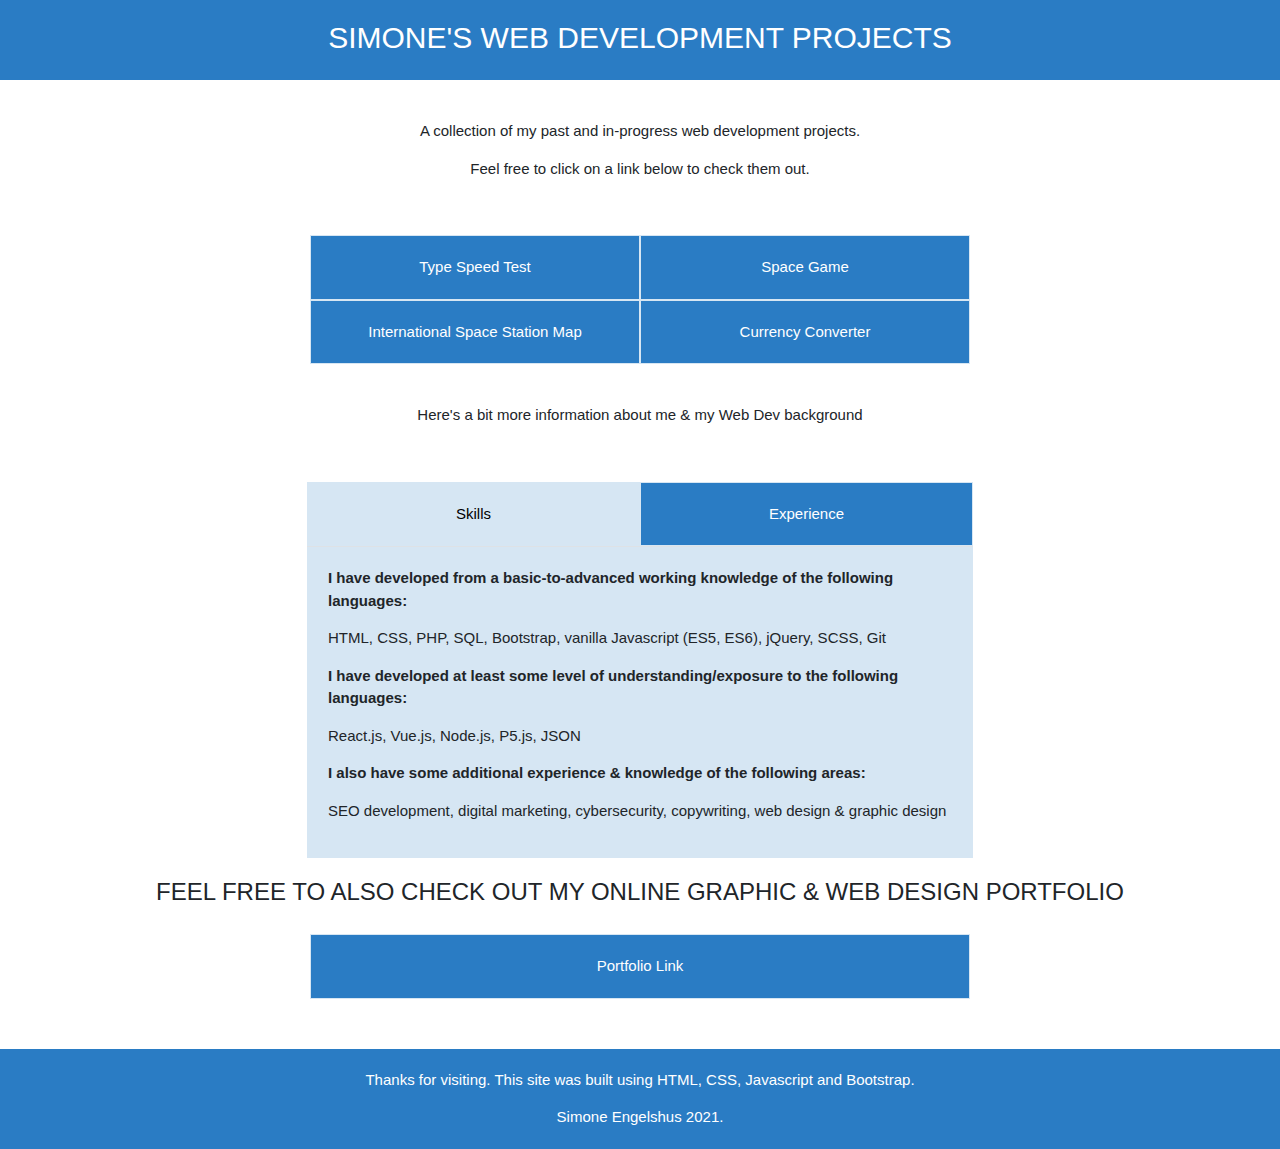
<file: index.html>
<!DOCTYPE html>
<html>

<head>
	<meta name="viewport" content="width=device-width, initial-scale=1.0">
	<script src="https://code.jquery.com/jquery-1.10.1.min.js"></script>
	<title>Simone's Portfolio Site</title>
	<link rel="stylesheet" href="style.css">
	<link rel="stylesheet" href="https://maxcdn.bootstrapcdn.com/bootstrap/4.0.0/css/bootstrap.min.css"
		integrity="sha384-Gn5384xqQ1aoWXA+058RXPxPg6fy4IWvTNh0E263XmFcJlSAwiGgFAW/dAiS6JXm" crossorigin="anonymous">
	<link rel="icon" href="site/images/selogo_small.png">
	<script src="https://maxcdn.bootstrapcdn.com/bootstrap/4.0.0/js/bootstrap.min.js"
		integrity="sha384-JZR6Spejh4U02d8jOt6vLEHfe/JQGiRRSQQxSfFWpi1MquVdAyjUar5+76PVCmYl"
		crossorigin="anonymous"></script>
	<style>

	</style>
</head>

<body>
	<div class="header">
		<div class="wrapper">
			<div class="logo">
				<p>Simone's Web Development Projects</p>
			</div>
		</div>
	</div>
	<div class="wrapper">
		<h1>Simone's Web Development Projects</h1>
		<section class="game-links">
			<div class="container">
				<div class="textbox">
					<p>A collection of my past and in-progress web development projects.</p>
					<p>Feel free to click on a link below to check them out.</p>
				</div>
				<div class="row">
					<div class="col">
						<a href="typetest/index.html">Type Speed Test</a>
					</div>
					<div class="col">
						<a href="spacegame/drawing.html">Space Game</a>
					</div>
				</div>
				<div class="row">
					<div class="col">
						<a href="api/map.html">International Space Station Map</a>
					</div>
					<div class="col">
						<a href="calculator/index.html">Currency Converter</a>
					</div>
				</div>
			</div>
		</section>

		<script>
			$(document).ready(function () {

				$('a[href="#skillstab"]').tab('show')

			});


		</script>
		<section class="about">
			<div class="container">
				<div class="textbox">
					<p>Here's a bit more information about me & my Web Dev background</p>
				</div>
				<ul class="nav nav-tabs" role="tablist">
					<li><a href="#skillstab" role="tab" data-toggle="tab">Skills</a></li>

					<li><a href="#exptab" role="tab" data-toggle="tab">Experience</a></li>



				</ul>
				</li>

				<div class="tab-content">
					<div class="tab-pane fade" id="skillstab">
						<p><b>I have developed from a basic-to-advanced working knowledge of the following
								languages:</b></p>
						<p>HTML, CSS, PHP, SQL, Bootstrap, vanilla Javascript (ES5, ES6), jQuery, SCSS, Git</p>
						<p><b>I have developed at least some level of understanding/exposure to the following
								languages:</b></p>
						<p>React.js, Vue.js, Node.js, P5.js, JSON</p>
						<p><b>I also have some additional experience & knowledge of the following areas:</b></p>
						<p>SEO development, digital marketing, cybersecurity, copywriting, web design & graphic design
						</p>
					</div>
					<div class="tab-pane fade in active" id="exptab">
						<p>- Wordpress Website prototype for Fast Automation (2016)</p>
						<p>- Guru Labels Home site and micro sites (2018) <a href="https://gurulabels.com.au/">Guru
								Labels Website</a></p>
						<p>- Diploma of Web Development Website Project 'Sports Warehouse'(2020)</p>
						<p>- Web Development internship working on client's websites (2020-2021)</p>
					</div>

				</div>

		</section>
		<section class="portfolio-links">
			<div class="container">
				<h2>Feel free to also check out my online graphic & web design portfolio</h2>
				<div class="row">
					<div class="col">
						<a href="https://simone-design.000webhostapp.com/">Portfolio Link</a>
					</div>
				</div>
			</div>
		</section>
	</div>
	<footer>
		<div class="wrapper">
			<p>Thanks for visiting. This site was built using HTML, CSS, Javascript and Bootstrap.</p>
			<p>Simone Engelshus 2021.</p>
		</div>
	</footer>
</body>

</html>
</file>
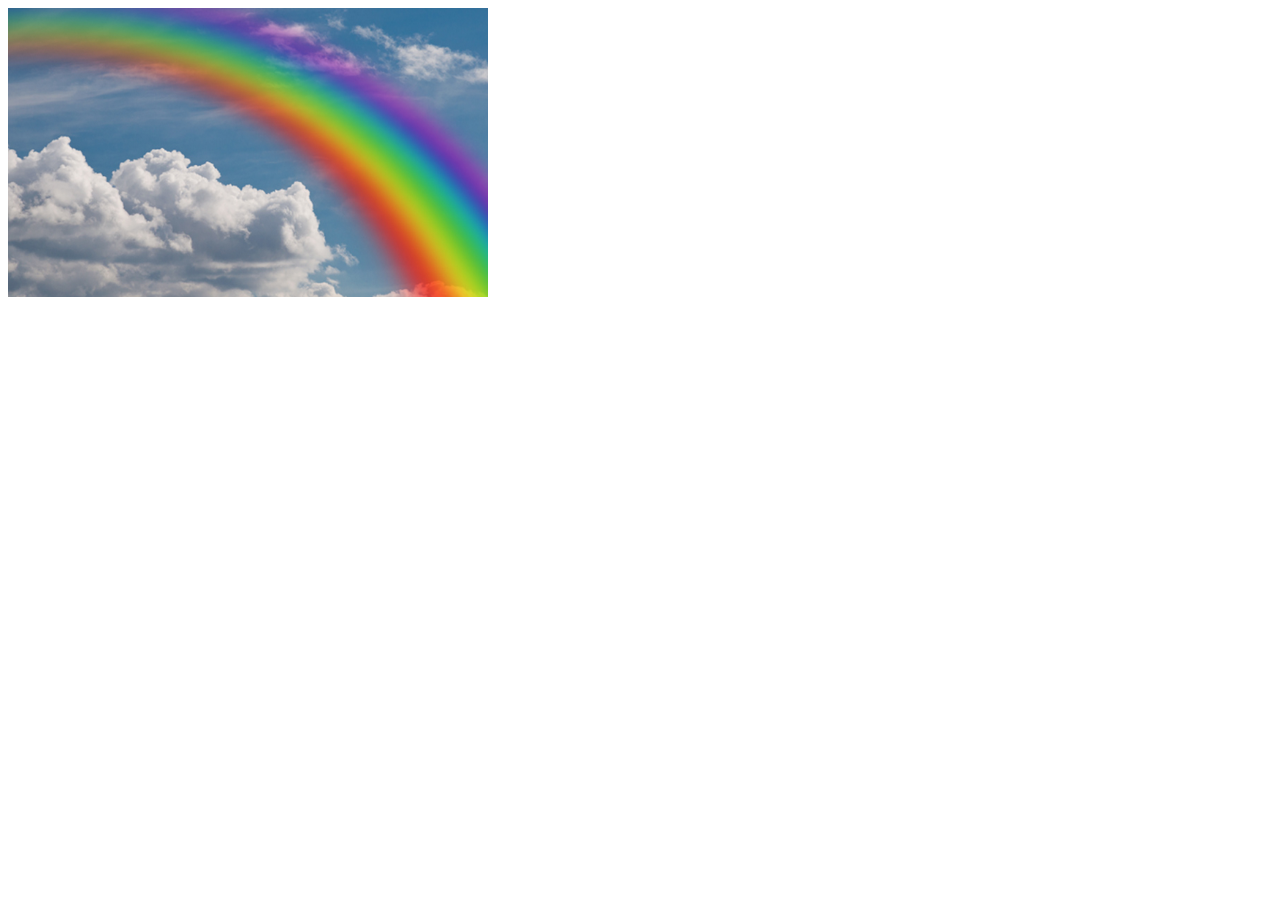
<file: api/index.html>
<!DOCTYPE html>
<html lang="en">
<head>
    <meta charset="UTF-8">
    <meta http-equiv="X-UA-Compatible" content="IE=edge">
    <meta name="viewport" content="width=device-width, initial-scale=1.0">
    <title>Data/APIs</title>
</head>
<body>
    <img src="" id="rainbow" width="480" alt="">
    <script>
        console.log('About to fetch a rainbow');

        catchRainbow()
        .then(response => {
            console.log('Yay');
        })
        .catch(error => {
            console.log('Error!');
            console.error(error);
        });

        async function catchRainbow() {
            const response = await fetch('rainbow.jpg');
            const blob = await response.blob();
            document.getElementById('rainbow').src = URL.createObjectURL(blob);
        }
        
    </script>
</body>
</html>
</file>
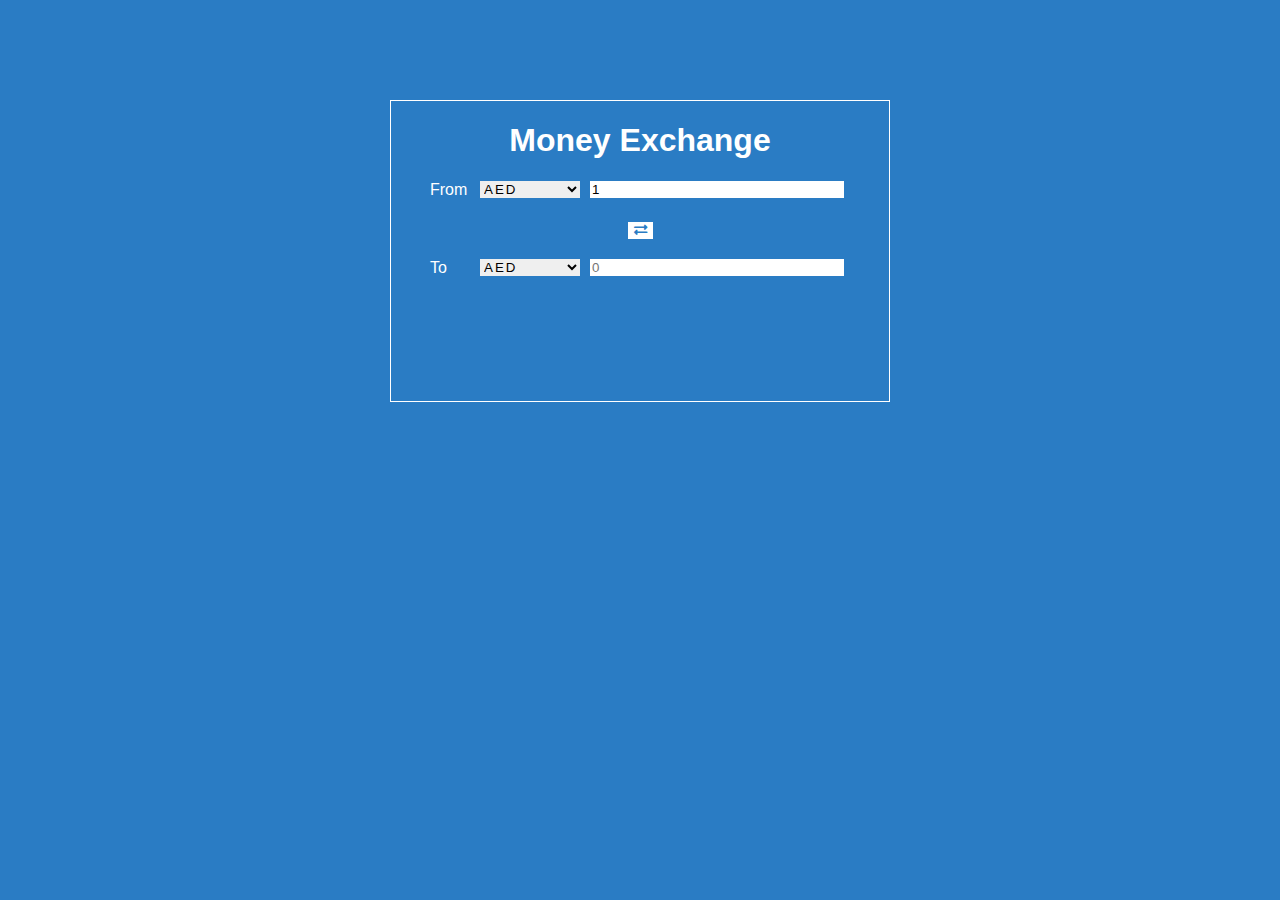
<file: calculator/index.html>
<!DOCTYPE html>
<html lang="en">

<head>
	<meta charset="UTF-8">
	<meta name="viewport" content="width=device-width, initial-scale=1.0">
	<meta http-equiv="X-UA-Compatible" content="ie=edge">
	<title>JavaScript Currency Converter</title>
	<link rel='stylesheet' href='https://cdnjs.cloudflare.com/ajax/libs/font-awesome/5.10.2/css/all.min.css'>
	<link rel="stylesheet" href="style.css">
	<link rel="icon" href="../site/images/selogo_small.png">
</head>

<body>

	<div class="container">
		<h1>Money Exchange</h1>
		<div class="currency-container">
			<div class="currency">
				<div class="from-to">From</div>
				<select id="from_currency">
				</select>
				<input type="number" id="from_ammount" placeholder="0" value=1 />
			</div>
			<div class="middle">
				<button id="exchange">
					<i class="fas fa-exchange-alt"></i>
				</button>

			</div>
			<div class="currency">
				<div class="from-to">To</div>
				<select id="to_currency">
				</select>
				<input type="number" id="to_ammount" placeholder="0" />
			</div>
			<div class="rate" id="rate"></div>
		</div>
	</div>

	<script src="https://code.jquery.com/jquery-3.6.0.min.js"
		integrity="sha256-/xUj+3OJU5yExlq6GSYGSHk7tPXikynS7ogEvDej/m4=" crossorigin="anonymous"></script>

	<script src="function.js"></script>



</body>

</html>
</file>
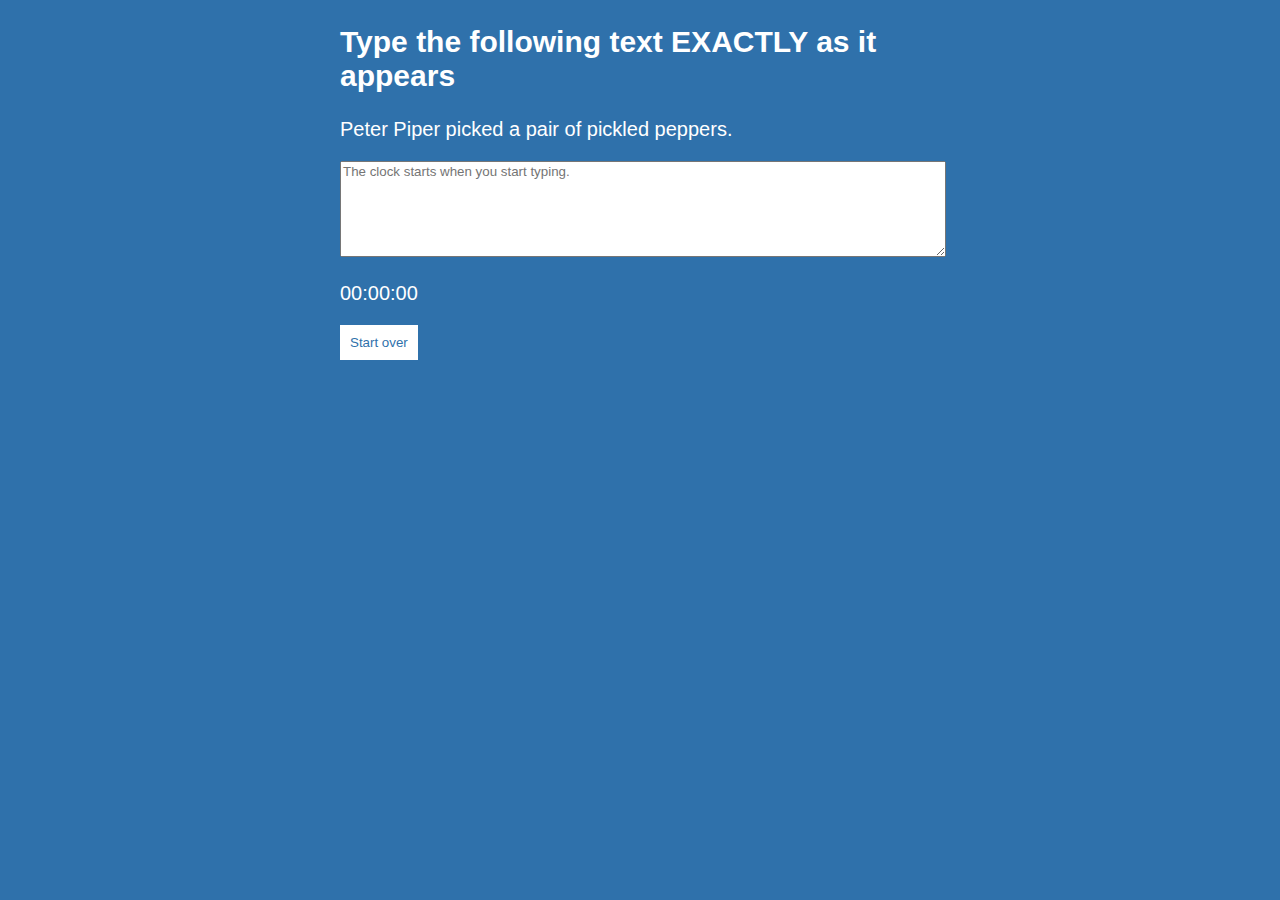
<file: typetest/index.html>
<!DOCTYPE html>
<html lang="en">

<head>
    <meta charset="UTF-8">
    <meta name="viewport" content="width=device-width, initial-scale=1.0">
    <meta http-equiv="X-UA-Compatible" content="ie=edge">
    <title>Type Test</title>
    <link rel="stylesheet" href="style.css">
    <link rel="icon" href="../site/images/selogo_small.png">
</head>

<body>
    <div class="countContainer">
        <section class="test-area">
            <h2>Type the following text EXACTLY as it appears</h2>
            <div id="origin-text">
                <p>Peter Piper picked a pair of pickled peppers.</p>
            </div><!-- #origin-text -->

            <div class="test-wrapper">
                <textarea id="test-area" name="textarea" rows="6"
                    placeholder="The clock starts when you start typing."></textarea>
            </div><!-- .test-wrapper -->

            <div class="meta">
                <section id="clock">
                    <div class="timer">00:00:00 </div>
                </section>

                <button id="reset">Start over</button>
            </div><!-- .meta -->
        </section>

        <script src="main.js"></script>
    </div>
</body>

</html>
</file>
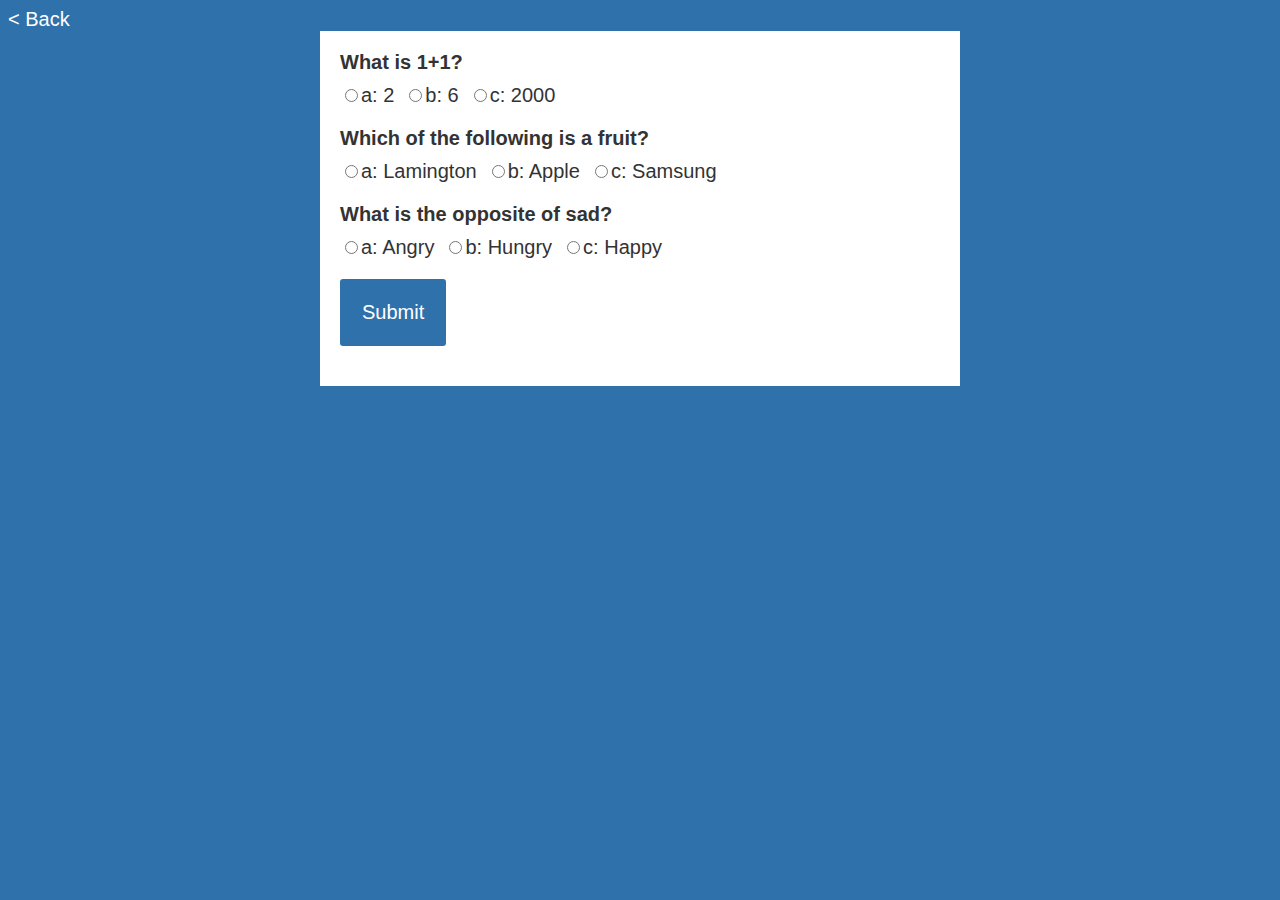
<file: quiz/quiz.html>
<!DOCTYPE html>
<html>
<head>
	<title>Quiz</title>
	<link href="style.css" rel="stylesheet" type="text/css">
	
</head>
<body>
<a class="back" href="/portfoliosite/">< Back</a>
<div class="quizBox">
	<div id="quiz"></div>
	<button id="submit">Submit</button>
	<div id="results"></div>
</div>
<script src="function.js"></script>
</body>
</html>
</file>
<file: style.css>
/*
Main Stylesheet
*/

html, body{
	margin:0;
	padding:0;
	font-size:15px;
}

.header{
	background: #2a7cc4;
	height:80px;
}
.header p{
	text-transform:uppercase;
	color:#fff;
	font-size:2em;
	padding-top:15px;
	text-align:center;
}

h1{
	position:absolute;
	left:-10000px;
}
h2{
	text-transform:uppercase;
	text-align:center;
	padding:20px;
	font-size:1.8em;
}
.wrapper{
	margin: 0px 60px;
}
.textbox{
	margin:20px;
	padding:20px;
	text-align:center;
}

.game-links .row{
	text-align:center;
	width:660px;
	margin:0 auto;
	background: #2a7cc4;
}
.game-links .row .col{
	padding:0;
	border:1px solid #D6E6F3;
}

.game-links .row .col:hover,
.game-links .row .col:focus{
	background-color: #D6E6F3;
	border-bottom-color: transparent;
}
.game-links .row .col a:hover{
	color: #000;
}
.game-links .row .col a{
	display:block;
	width:100%;
	height:100%;
	padding:20px;
}
.portfolio-links h2{
	font-size:1.6em;
}
.portfolio-links .row .col a{
	width:100%;
	padding:20px;
	display:block;
}
.portfolio-links .row .col{
	padding:0;
	border:1px solid #D6E6F3;
}
.portfolio-links .row .col a:hover,
.portfolio-links .row .col a:focus{
	background-color: #D6E6F3;
	border-bottom-color: transparent;
}
.portfolio-links .row .col a:hover{
	color: #000;
}
.nav-tabs {
	border-color: #D6E6F3;
	width: 60%;
	margin: 0 auto;
}

.nav-tabs>li a {
	border: 1px solid #D6E6F3;
	background-color: #2a7cc4;
	color: #fff;
	padding: 20px;
}

.nav-tabs>li.active>a,
.nav-tabs>li.active>a:focus,
.nav-tabs>li.active>a:hover,
.nav-tabs>li.active>a:active {
	background-color: #D6E6F3;
	color: #000;
	border: 1px solid #D6E6F3;
	border-bottom-color: transparent;
}
.about .nav-tabs li .show{
	background-color: #D6E6F3;
	color: #000;
	border: 1px solid #D6E6F3;
	border-bottom-color: transparent;
}

.nav-tabs>li>a:hover {
	background-color: #D6E6F3 !important;
	color: #000;

}

.tab-pane {
	border: solid 1px #D6E6F3;
	border-top: 0;
	width: 60%;
	background-color: #D6E6F3;
	padding: 20px;
	margin: 0 auto;

}

.tab-content {
	margin: 0 auto;
}
.portfolio-links .row{
	text-align:center;
	width:660px;
	margin:0 auto;
	background: #2a7cc4;
}

.row a{
	color:white;
}
.row a:hover{
	color:white;
}

.nav-tabs li{
	width:50%;
	float:left;
	background:#000;
}
.nav-tabs li a{
	display:block;
	margin:0 auto;
	text-align:center;
}


footer{
	height:100px;
	padding:20px;
	margin-top:50px;
	background: #2a7cc4;
}
footer p{
	color:white;
	text-align:center;
}

@media (max-width:900px){
	.header{
		height:auto;
		padding-bottom:5px;
	} 
	.wrapper{
		margin:0px 30px;
	}
	.game-links .row,
	.portfolio-links .row{
		width:auto;
	}
	.about .nav-tabs,
	.about .tab-pane{
		width:100%;
	}
	footer{
		height:auto;
	}
}
</file>
<file: calculator/style.css>
body {
  width: 100%;
  max-width: 500px;
  margin: 100px auto;
  text-align: center;
  font-family: Arial, Helvetica, sans-serif;
  background-color: #2a7cc4;
}
h2 {
  text-transform: uppercase;
  letter-spacing: 2px;
}
input,
select {
  width: 250px;
  border: 1px solid lightblue;
  outline: none;
  display: flex;
  float: left;
  border: 0;
  margin-left: 10px;
}
select {
  width: 100px;
  margin-left: 10px;
  letter-spacing: 2px;
}
span {
  color: crimson;
  font-size: 2em;
  font-weight: 900;
}
.container {
  border: 1px solid #fff;
  height: 300px;
  margin: 0 auto;
}
h1 {
  color: white;
}
.from-to {
  color: white;
  text-align: left;
  float: left;
  width: 40px;
}
#exchange {
  border: none;
  color: #2a7cc4;
  background-color: white;
  margin-bottom: 20px;
}
.rate {
  color: white;
}
.currency {
  width: 100%;
  height: 30px;
  margin-left: 39px;
  margin-bottom: 10px;
}
</file>
<file: typetest/style.css>
/*
Word Counter Stylesheet
*/

body{
	font-size: 20px;
	font-family: sans-serif;
	color: #333;
	background:#2F71AB;
}
.back{
	color:white;
	text-decoration:none;
}
.countContainer{
	margin:0 auto;
	width:600px;
}
.countContainer .test-area{
	color:#fff;
}
.test-wrapper textarea{
	width:100%;
	font-family:sans-serif;

}
h2{
	color:white;
}
#clock{
	padding-top:20px;
	padding-bottom:20px;
}
#reset{
	background:#fff;
	color:#2F71AB;
	padding:10px;
	border:none;
}
</file>
<file: quiz/style.css>
/*
Quiz Stylesheet
*/

body{
	font-size: 20px;
	font-family: sans-serif;
	color: #333;
	background:#2F71AB;
}
.back{
	color:white;
	text-decoration:none;
}
.quizBox{
	width:600px;
	margin:0 auto;
	background:#fff;
	padding:20px;
}
.question{
	font-weight: 600;
	padding-bottom: 10px;
}
.answers {
	margin-bottom:20px;
}
.answers label{
	padding-right:10px;
}
#submit{
	font-family: sans-serif;
	font-size: 20px;
	background-color: #2F71AB;
	color: #fff;
	border: 0px;
	border-radius: 3px;
	padding: 20px;
	cursor: pointer;
	margin-bottom: 20px;
	border:#2F71AB 2px solid;
}

#submit:hover{
	background-color: #fff;
	color:#2F71AB;
	border:#2F71AB 2px solid;
}
</file>
